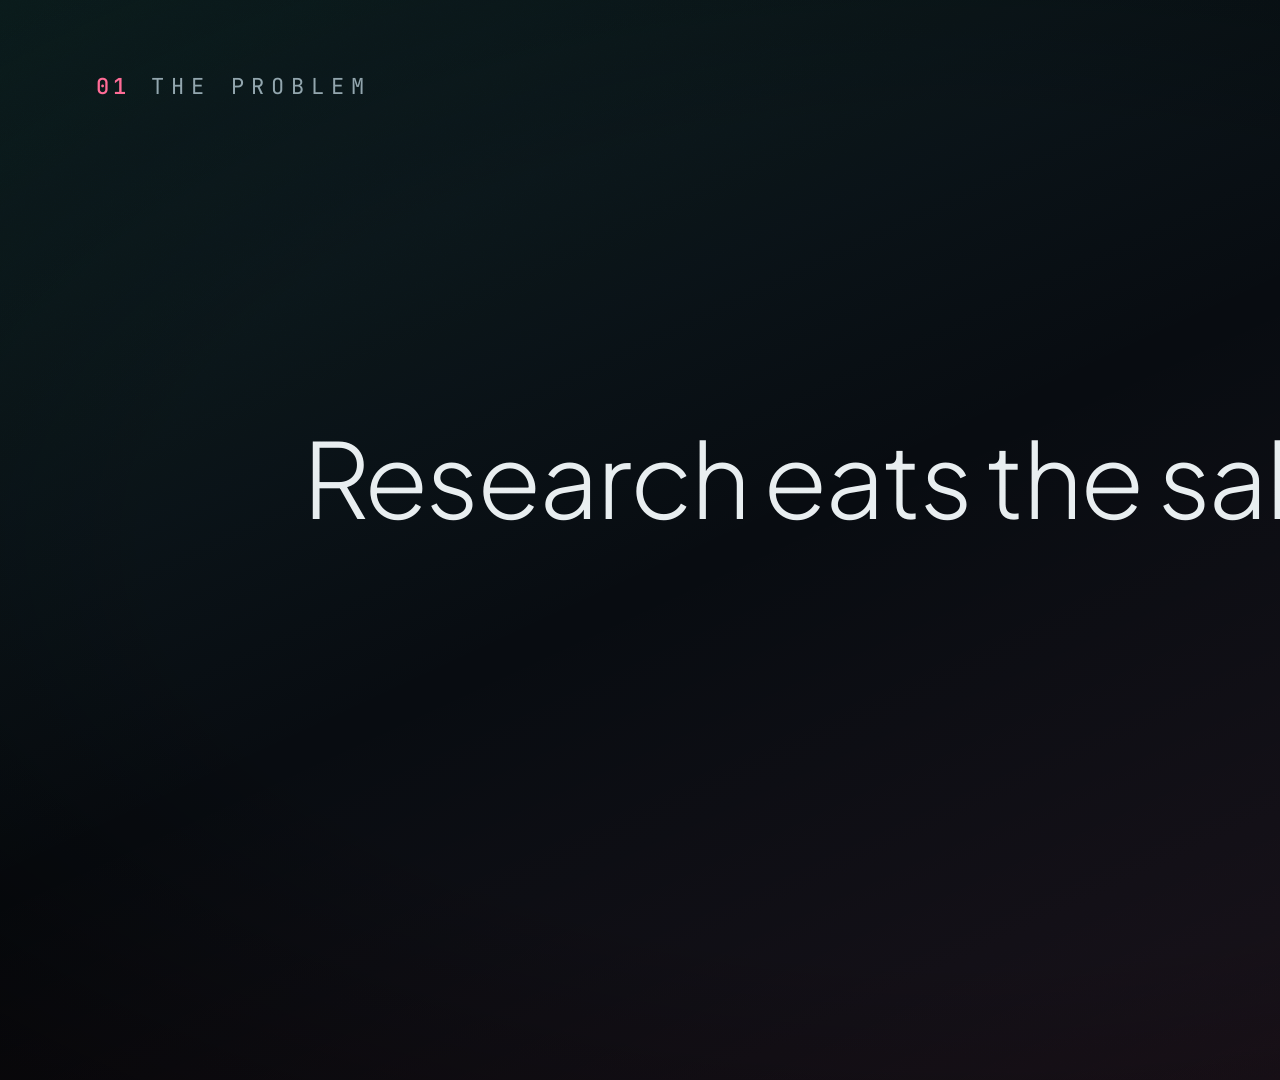
<file: brag-output/composition/index.html>
<!doctype html>
<html lang="en">
<head>
<meta charset="utf-8">
<title>Prospect and Outreach Agent</title>
<style>
@font-face{font-family:"Jakarta";src:url(assets/fonts/jakarta-300.woff2) format("woff2");font-weight:300}
@font-face{font-family:"Jakarta";src:url(assets/fonts/jakarta-400.woff2) format("woff2");font-weight:400}
@font-face{font-family:"Jakarta";src:url(assets/fonts/jakarta-600.woff2) format("woff2");font-weight:600}
@font-face{font-family:"JBMono";src:url(assets/fonts/jbmono-400.woff2) format("woff2");font-weight:400}
@font-face{font-family:"JBMono";src:url(assets/fonts/jbmono-500.woff2) format("woff2");font-weight:500}

:root{
  --ink:#070B10; --ink2:#0C1219; --line:#1E2A33; --line2:#2A3A45;
  --text:#E8EEF0; --muted:#8C9CA5;
  --teal:#3FD0C9; --magenta:#FF5C8A; --amber:#F2B25C;
}
html,body{margin:0;padding:0;background:var(--ink)}
#root{position:relative;width:1920px;height:1080px;overflow:hidden;background:var(--ink);
  color:var(--text);font-family:"Jakarta",sans-serif;font-weight:300}
.clip{position:absolute;inset:0}
.abs{position:absolute}
.mono{font-family:"JBMono",monospace;font-weight:400;letter-spacing:.08em}
.muted{color:var(--muted)}

/* ---------- Tokyo grade layers ---------- */
#bokeh .b{position:absolute;border-radius:50%;filter:blur(70px)}
#grade{background:linear-gradient(155deg,rgba(63,208,201,.10) 0%,rgba(7,11,16,0) 45%,rgba(255,92,138,.09) 100%);mix-blend-mode:screen}
#vignette{background:radial-gradient(ellipse 75% 70% at 50% 50%,rgba(0,0,0,0) 55%,rgba(0,0,0,.62) 100%)}
#grain{position:absolute;inset:-120px;opacity:.075;mix-blend-mode:overlay;
  background-image:url("data:image/svg+xml;utf8,<svg xmlns='http://www.w3.org/2000/svg' width='240' height='240'><filter id='n'><feTurbulence type='fractalNoise' baseFrequency='.9' numOctaves='2' stitchTiles='stitch'/><feColorMatrix values='0 0 0 0 1  0 0 0 0 1  0 0 0 0 1  0 0 0 1 0'/></filter><rect width='240' height='240' filter='url(%23n)'/></svg>");}
#hair{left:0;bottom:0;height:2px;width:1920px;background:linear-gradient(90deg,var(--teal),var(--magenta));transform-origin:0 50%;opacity:.7}

/* ---------- shared bits ---------- */
.label{left:96px;top:72px;display:flex;align-items:baseline;gap:20px}
.label .k{font-family:"JBMono";font-weight:500;font-size:22px;letter-spacing:.2em;color:var(--magenta)}
.label .t{font-family:"JBMono";font-size:22px;letter-spacing:.32em;text-transform:uppercase;color:var(--muted)}
.card{border:1px solid var(--line2);background:rgba(12,18,25,.82);border-radius:10px}
.node{border:1px solid var(--line2);background:rgba(12,18,25,.9);border-radius:12px;padding:22px 30px}
.node .k{font-family:"JBMono";font-weight:500;font-size:18px;color:var(--teal);letter-spacing:.28em}
.node .n{font-size:40px;font-weight:400;margin-top:4px;letter-spacing:-.01em}
.node .s{font-family:"JBMono";font-size:22px;color:var(--muted);letter-spacing:.08em;margin-top:6px}
.hl{background:var(--line2)}

/* scene 1 */
.win{width:540px;height:350px}
.win .bar{height:46px;border-bottom:1px solid var(--line);display:flex;align-items:center;gap:10px;padding:0 18px}
.win .dot{width:9px;height:9px;border-radius:50%;background:var(--line2)}
.win .ttl{margin-left:12px;font-family:"JBMono";font-size:22px;letter-spacing:.12em;color:var(--text)}
.win .sk{height:12px;border-radius:6px;background:#17222B;margin:22px 26px 0}
.tab{width:62px;height:30px;border:1px solid var(--line2);border-bottom:none;border-radius:8px 8px 0 0;background:rgba(12,18,25,.9)}
.tab::after{content:"";position:absolute;left:12px;top:12px;width:30px;height:5px;border-radius:3px;background:#22303A}

/* scene 3/4 */
.tool{left:120px;width:580px;height:76px;display:flex;align-items:center;gap:22px}
.tool .ic{width:52px;height:52px;border:1px solid var(--line2);border-radius:10px;display:flex;align-items:center;justify-content:center;font-family:"JBMono";font-size:20px;color:var(--teal)}
.tool .a{font-size:28px;font-weight:400}
.tool .b{font-family:"JBMono";font-size:21px;color:var(--muted);letter-spacing:.06em;margin-top:2px}
.row{left:820px;width:1000px;height:88px;display:flex;align-items:center;padding:0 28px;box-sizing:border-box}
.row .who{flex:1}
.row .nm{font-size:28px;font-weight:400}
.row .tt{font-family:"JBMono";font-size:21px;color:var(--muted);letter-spacing:.05em;margin-top:2px}
.pill{font-family:"JBMono";font-size:21px;letter-spacing:.04em;color:var(--teal);border:1px solid rgba(63,208,201,.4);border-radius:999px;padding:6px 14px}
.score{width:92px;text-align:right;font-family:"JBMono";font-weight:500;font-size:34px;color:var(--amber)}
.aside{font-family:"JBMono";font-size:22px;color:var(--magenta);letter-spacing:.08em;margin-left:16px}
.bar2{height:6px;border-radius:3px;background:#17222B;position:relative;width:420px}
.bar2 i{position:absolute;left:0;top:0;bottom:0;border-radius:3px;background:var(--amber);transform-origin:0 50%}

/* scene 5 */
#email{left:820px;top:220px;width:980px;height:520px;padding:34px 44px;box-sizing:border-box}
#email .meta{font-family:"JBMono";font-size:22px;color:var(--muted);letter-spacing:.04em;line-height:1.8}
#email .meta b{color:var(--text);font-weight:400}
#email .body{margin-top:26px;font-size:32px;line-height:1.55;font-weight:300}
#fact{position:relative;color:var(--text)}
#factline{position:absolute;left:0;right:0;bottom:-4px;height:2px;background:var(--teal);transform-origin:0 50%}
.caret{display:inline-block;width:2px;height:30px;background:var(--magenta);vertical-align:-4px;margin-left:2px}

/* scene 6 */
#btn{left:760px;top:690px;width:400px;height:76px;border-radius:12px;border:1px solid var(--teal);display:flex;align-items:center;justify-content:center;font-size:26px;font-weight:400;color:var(--text);background:rgba(63,208,201,.06)}
</style>
<script src="assets/vendor/gsap.min.js"></script>
<script src="assets/rms.js"></script>
</head>
<body>
<div id="root" data-composition-id="root" data-width="1920" data-height="1080" data-start="0" data-duration="38.43">

  <!-- background bokeh (Tokyo night lights) -->
  <div id="bokeh" class="clip" data-layout-allow-occlusion data-start="0" data-duration="38.43" data-track-index="0">
    <div class="b" id="b1" style="left:-140px;top:640px;width:620px;height:620px;background:#0F5A5C"></div>
    <div class="b" id="b2" style="left:1380px;top:-180px;width:640px;height:640px;background:#5A1736"></div>
    <div class="b" id="b3" style="left:1520px;top:760px;width:360px;height:360px;background:#5C3E12"></div>
    <div class="b" id="b4" style="left:620px;top:-260px;width:420px;height:420px;background:#123E55"></div>
  </div>

  <div id="vignette" class="clip" data-layout-allow-occlusion data-start="0" data-duration="38.43" data-track-index="9" style="pointer-events:none"></div>

  <!-- ======== SCENE 1 — the problem ======== -->
  <div id="s1" class="clip" data-layout-allow-occlusion data-start="0" data-duration="9.8" data-track-index="1">
    <div class="abs label" id="l1"><span class="k">01</span><span class="t">the problem</span></div>
    <div class="abs" id="headline" style="left:0;width:1920px;top:420px;text-align:center">
      <div style="font-size:104px;font-weight:300;letter-spacing:-.02em;line-height:1.1">Research eats the sales day.</div>
    </div>

    <div class="abs card win" id="w1" style="left:250px;top:330px"><div class="bar"><span class="dot"></span><span class="dot"></span><span class="dot"></span><span class="ttl">CRM</span></div><div class="sk" style="width:70%"></div><div class="sk" style="width:85%"></div><div class="sk" style="width:55%"></div><div class="sk" style="width:78%"></div><div class="sk" style="width:62%"></div></div>
    <div class="abs card win" id="w2" style="left:690px;top:390px"><div class="bar"><span class="dot"></span><span class="dot"></span><span class="dot"></span><span class="ttl">Contact list</span></div><div class="sk" style="width:60%"></div><div class="sk" style="width:80%"></div><div class="sk" style="width:72%"></div><div class="sk" style="width:50%"></div><div class="sk" style="width:66%"></div></div>
    <div class="abs card win" id="w3" style="left:1130px;top:330px"><div class="bar"><span class="dot"></span><span class="dot"></span><span class="dot"></span><span class="ttl">Search</span></div><div class="sk" style="width:88%"></div><div class="sk" style="width:64%"></div><div class="sk" style="width:76%"></div><div class="sk" style="width:58%"></div><div class="sk" style="width:82%"></div></div>
    <div id="tabs"></div>

    <div class="abs card" id="onemail" style="left:610px;top:380px;width:700px;height:260px;padding:30px 38px;box-sizing:border-box">
      <div class="mono muted" style="font-size:20px;letter-spacing:.3em">DRAFT · TEMPLATE 07</div>
      <div style="font-size:34px;font-weight:300;margin-top:18px;line-height:1.5">Hi <span style="color:var(--magenta)">{first_name}</span>, hope this finds you well. I wanted to reach out about…</div>
    </div>
  </div>

  <!-- ======== SCENE 2 — the manager ======== -->
  <div id="s2" class="clip" data-layout-allow-occlusion data-start="9.8" data-duration="5.85" data-track-index="2">
    <div class="abs label"><span class="k">02</span><span class="t">the orchestrator</span></div>
    <div class="abs card" id="target" style="left:510px;top:190px;width:900px;height:74px;display:flex;align-items:center;gap:26px;padding:0 30px;box-sizing:border-box">
      <span class="mono" style="font-size:20px;letter-spacing:.3em;color:var(--magenta)">TARGET</span>
      <span style="font-size:25px;font-weight:400">VP Sales, CRO · software · 200–2,000 staff · US</span>
    </div>
    <div class="abs hl" id="c0" style="left:959px;top:264px;width:2px;height:126px;transform-origin:50% 0"></div>
    <div class="abs node" id="mgr" style="left:700px;top:390px;width:520px;box-sizing:border-box;text-align:center;border-color:rgba(255,92,138,.55)">
      <div class="k" style="color:var(--magenta)">ORCHESTRATOR</div><div class="n">Manager Agent</div><div class="s">plans · delegates · checks</div>
    </div>
    <div class="abs hl" id="c1" style="left:959px;top:572px;width:2px;height:60px;transform-origin:50% 0"></div>
    <div class="abs hl" id="c2" style="left:560px;top:632px;width:800px;height:2px;transform-origin:50% 50%"></div>
    <div class="abs hl" id="c3" style="left:560px;top:632px;width:2px;height:60px;transform-origin:50% 0"></div>
    <div class="abs hl" id="c4" style="left:1358px;top:632px;width:2px;height:60px;transform-origin:50% 0"></div>
    <div class="abs node" id="nres" style="left:340px;top:692px;width:440px;box-sizing:border-box;text-align:center">
      <div class="k">SUB-AGENT</div><div class="n">Research Agent</div><div class="s">finds · checks · ranks</div>
    </div>
    <div class="abs node" id="nout" style="left:1140px;top:692px;width:440px;box-sizing:border-box;text-align:center">
      <div class="k">SUB-AGENT</div><div class="n">Outreach Agent</div><div class="s">writes · cites · syncs</div>
    </div>
  </div>

  <!-- ======== SCENE 3 — research tools ======== -->
  <div id="s3" class="clip" data-layout-allow-occlusion data-start="15.65" data-duration="8.15" data-track-index="3">
    <div class="abs label"><span class="k">03</span><span class="t">research</span></div>
    <div class="abs node" id="rnode" style="left:120px;top:190px;width:580px;box-sizing:border-box">
      <div class="k">SUB-AGENT</div><div class="n">Research Agent</div>
    </div>
    <div class="abs tool" id="t1" style="top:390px"><div class="ic">◫</div><div><div class="a">CRM records</div><div class="b">accounts · owners · history</div></div></div>
    <div class="abs tool" id="t2" style="top:490px"><div class="ic">◎</div><div><div class="a">Contact database</div><div class="b">people search by role</div></div></div>
    <div class="abs tool" id="t3" style="top:590px"><div class="ic">@</div><div><div class="a">Email check</div><div class="b">verified before send</div></div></div>
    <div class="abs tool" id="t4" style="top:690px"><div class="ic">⌕</div><div><div class="a">Web search</div><div class="b">news · job posts · funding</div></div></div>
  </div>

  <!-- leads list: shared by scenes 3 and 4 -->
  <div id="leads" class="clip" data-layout-allow-occlusion data-start="20.8" data-duration="6.3" data-track-index="4">
    <div class="abs mono muted" id="lhead" style="left:820px;top:206px;font-size:20px;letter-spacing:.3em">LEADS FOUND · 4</div>
    <div class="abs card row" id="r0" style="top:260px"><div class="who"><div class="nm">Elena Ruiz</div><div class="tt">Head of RevOps · Brightpath</div></div><span class="pill">new office · 120 days</span><span class="score" id="sc0">0</span></div>
    <div class="abs card row" id="r1" style="top:364px"><div class="who"><div class="nm">Tom Becker</div><div class="tt">VP Finance · Corvel Group</div></div><span class="pill">new CFO · 70 days</span><span class="score" id="sc1">0</span></div>
    <div class="abs card row" id="r2" style="top:468px"><div class="who"><div class="nm">Maya Chen</div><div class="tt">CRO · Northwind Cloud</div></div><span class="pill">hiring 14 AEs · 9 days</span><span class="score" id="sc2">0</span></div>
    <div class="abs card row" id="r3" style="top:572px"><div class="who"><div class="nm">Arjun Rao</div><div class="tt">VP Sales · Ledgerly</div></div><span class="pill">Series C · 41 days</span><span class="score" id="sc3">0</span></div>
    <div class="abs aside" id="aside" style="left:1376px;top:790px">set aside · out of profile</div>
  </div>

  <!-- ======== SCENE 4 — prioritize ======== -->
  <div id="s4" class="clip" data-layout-allow-occlusion data-start="23.7" data-duration="3.3" data-track-index="5">
    <div class="abs label"><span class="k">04</span><span class="t">prioritize</span></div>
    <div class="abs" id="brk" style="left:120px;top:250px;width:580px">
      <div class="mono" style="font-size:20px;letter-spacing:.3em;color:var(--amber)">LEAD SCORE</div>
      <div style="display:flex;align-items:baseline;gap:18px;margin-top:6px"><span style="font-size:110px;font-weight:300;color:var(--amber);line-height:1" id="bigscore">0</span><span class="mono muted" style="font-size:18px">/ 100</span></div>
      <div class="mono" style="font-size:22px;letter-spacing:.2em;color:var(--text);margin-top:6px">PRIORITY NOW · MAYA CHEN</div>
      <div style="margin-top:44px;display:flex;flex-direction:column;gap:26px">
        <div><div class="mono muted" style="font-size:21px;margin-bottom:10px;display:flex;justify-content:space-between;width:420px"><span>account fit</span><span>40/40</span></div><div class="bar2"><i id="k1" style="width:100%"></i></div></div>
        <div><div class="mono muted" style="font-size:21px;margin-bottom:10px;display:flex;justify-content:space-between;width:420px"><span>persona fit</span><span>20/20</span></div><div class="bar2"><i id="k2" style="width:100%"></i></div></div>
        <div><div class="mono muted" style="font-size:21px;margin-bottom:10px;display:flex;justify-content:space-between;width:420px"><span>intent</span><span>15/25</span></div><div class="bar2"><i id="k3" style="width:60%"></i></div></div>
        <div><div class="mono muted" style="font-size:21px;margin-bottom:10px;display:flex;justify-content:space-between;width:420px"><span>timing</span><span>15/15</span></div><div class="bar2"><i id="k4" style="width:100%"></i></div></div>
      </div>
    </div>
  </div>

  <!-- ======== SCENE 5 — outreach ======== -->
  <div id="s5" class="clip" data-layout-allow-occlusion data-start="27.0" data-duration="6.3" data-track-index="6">
    <div class="abs label"><span class="k">05</span><span class="t">outreach</span></div>
    <div class="abs node" id="onode" style="left:120px;top:190px;width:580px;box-sizing:border-box">
      <div class="k">SUB-AGENT</div><div class="n">Outreach Agent</div>
    </div>
    <div class="abs tool" id="u1" style="top:390px"><div class="ic">≡</div><div><div class="a">Sales playbook</div><div class="b">pains · value · tone</div></div></div>
    <div class="abs tool" id="u2" style="top:490px"><div class="ic">✓</div><div><div class="a">Fact check</div><div class="b">every claim has a source</div></div></div>
    <div class="abs tool" id="u3" style="top:590px"><div class="ic">⇄</div><div><div class="a">CRM sync</div><div class="b">drafts · status · notes</div></div></div>

    <div class="abs card" id="email">
      <div class="meta">To&nbsp;&nbsp;&nbsp;&nbsp;&nbsp;&nbsp;<b>Maya Chen · CRO, Northwind Cloud</b><br>Subject&nbsp;<b>14 new reps at Northwind</b></div>
      <div class="body"><span id="e1"></span><span id="fact"><span id="e2"></span><span id="factline"></span></span><span id="e3"></span><span class="caret" id="caret"></span></div>
      <div class="abs mono" id="src" style="left:44px;bottom:30px;font-size:21px;color:var(--teal);letter-spacing:.06em">↳ source · company job posts · 9 days ago</div>
    </div>
    <div class="abs" id="synced" style="left:1530px;top:770px;display:flex;align-items:center;gap:12px;border:1px solid rgba(63,208,201,.5);border-radius:999px;padding:12px 24px;background:rgba(63,208,201,.08)">
      <span style="color:var(--teal);font-size:22px">✓</span><span class="mono" style="font-size:24px;color:var(--text)">Synced to CRM</span>
    </div>
  </div>

  <!-- ======== SCENE 6 — outro ======== -->
  <div id="s6" class="clip" data-layout-allow-occlusion data-start="33.3" data-duration="5.13" data-track-index="7">
    <div class="abs" id="otitle" style="left:0;width:1920px;top:392px;text-align:center;font-size:104px;font-weight:300;letter-spacing:-.02em">Prospect and Outreach Agent</div>
    <div class="abs mono muted" id="osub" style="left:0;width:1920px;top:552px;text-align:center;font-size:24px;letter-spacing:.4em">RESEARCH · PRIORITIZE · PERSONALIZE</div>
    <div class="abs" id="btn">Run prospecting</div>
    <div class="abs" id="btnbar" style="left:780px;top:784px;width:360px;height:2px;background:var(--teal);transform-origin:0 50%"></div>
    <svg class="abs" id="cursor" style="left:0;top:0" width="34" height="46" viewBox="0 0 34 46"><path d="M2 2 L2 38 L11 29 L18 44 L24 41 L17 27 L30 27 Z" fill="#E8EEF0" stroke="#070B10" stroke-width="2"/></svg>
  </div>

  <!-- grade + grain on top of everything -->
  <div id="grade" class="clip" data-layout-allow-occlusion data-start="0" data-duration="38.43" data-track-index="8" style="pointer-events:none"></div>
  <div id="grainwrap" class="clip" data-layout-allow-occlusion data-start="0" data-duration="38.43" data-track-index="10" style="pointer-events:none;overflow:hidden"><div id="grain"></div></div>
  <div id="hairwrap" class="clip" data-layout-allow-occlusion data-start="0" data-duration="38.43" data-track-index="11" style="pointer-events:none"><div class="abs" id="hair"></div></div>

  <!-- ======== audio ======== -->
  <audio id="vo" data-start="0" data-duration="38.43" data-track-index="20" data-volume="1" src="assets/voiceover.wav"></audio>
  <audio id="music" data-start="0" data-duration="38.43" data-track-index="21" data-volume="0.14" data-fade-in="1" data-fade-out="2.5" src="assets/music/happy-beats-business-moves-vol-1-by-ende-dot-app.mp3"></audio>
  <audio id="fx1"  data-start="0.2"  data-duration="1" data-track-index="22" data-volume="0.45" src="assets/sfx/rollover2.ogg"></audio>
  <audio id="fx2"  data-start="2.55"  data-duration="1" data-track-index="23" data-volume="0.6" src="assets/sfx/drop_001.ogg"></audio>
  <audio id="fx3"  data-start="3.5" data-duration="1" data-track-index="24" data-volume="0.6" src="assets/sfx/drop_002.ogg"></audio>
  <audio id="fx4"  data-start="4.55" data-duration="1" data-track-index="25" data-volume="0.6" src="assets/sfx/drop_001.ogg"></audio>
  <audio id="fx5"  data-start="6.75" data-duration="1" data-track-index="26" data-volume="0.55" src="assets/sfx/click_003.ogg"></audio>
  <audio id="fx6"  data-start="10.0"  data-duration="2" data-track-index="27" data-volume="0.5" src="assets/sfx/bong_001.ogg"></audio>
  <audio id="fx7"  data-start="12.15" data-duration="1" data-track-index="28" data-volume="0.55" src="assets/sfx/drop_002.ogg"></audio>
  <audio id="fx8"  data-start="13.45" data-duration="1" data-track-index="29" data-volume="0.4" src="assets/sfx/rollover2.ogg"></audio>
  <audio id="fx9"  data-start="16.88" data-duration="1" data-track-index="30" data-volume="0.45" src="assets/sfx/click_003.ogg"></audio>
  <audio id="fx10" data-start="20.48" data-duration="1" data-track-index="31" data-volume="0.45" src="assets/sfx/click_003.ogg"></audio>
  <audio id="fx11" data-start="21.0" data-duration="1" data-track-index="32" data-volume="0.55" src="assets/sfx/drop_001.ogg"></audio>
  <audio id="fx12" data-start="24.0" data-duration="1" data-track-index="33" data-volume="0.5" src="assets/sfx/click_003.ogg"></audio>
  <audio id="fx13" data-start="25.5" data-duration="1" data-track-index="34" data-volume="0.6" src="assets/sfx/drop_002.ogg"></audio>
  <audio id="fx14" data-start="27.9" data-duration="1" data-track-index="35" data-volume="0.3" src="assets/sfx/keypress-001.wav"></audio>
  <audio id="fx15" data-start="28.25" data-duration="1" data-track-index="36" data-volume="0.3" src="assets/sfx/keypress-003.wav"></audio>
  <audio id="fx16" data-start="28.6" data-duration="1" data-track-index="37" data-volume="0.3" src="assets/sfx/keypress-005.wav"></audio>
  <audio id="fx17" data-start="28.95" data-duration="1" data-track-index="38" data-volume="0.3" src="assets/sfx/keypress-007.wav"></audio>
  <audio id="fx18" data-start="29.3" data-duration="1" data-track-index="39" data-volume="0.3" src="assets/sfx/keypress-009.wav"></audio>
  <audio id="fx19" data-start="29.65" data-duration="1" data-track-index="40" data-volume="0.3" src="assets/sfx/keypress-003.wav"></audio>
  <audio id="fx20" data-start="30.0" data-duration="1" data-track-index="41" data-volume="0.3" src="assets/sfx/keypress-001.wav"></audio>
  <audio id="fx21" data-start="31.45" data-duration="1" data-track-index="42" data-volume="0.6" src="assets/sfx/drop_001.ogg"></audio>
  <audio id="fx22" data-start="33.5" data-duration="2" data-track-index="43" data-volume="0.55" src="assets/sfx/bong_001.ogg"></audio>
  <audio id="fx23" data-start="36.25" data-duration="1" data-track-index="44" data-volume="0.7" src="assets/sfx/mouseclick1.ogg"></audio>
</div>

<script>
(function(){
  const TOTAL = 38.43;
  const tl = gsap.timeline({ paused: true });
  const E = "power2.out";
  const fin  = (s,t,d=0.7,y=16) => tl.fromTo(s,{opacity:0,y:y},{opacity:1,y:0,duration:d,ease:E},t);
  const fout = (s,t,d=0.45) => tl.to(s,{opacity:0,duration:d,ease:"power1.in"},t);

  // ---------- global: bokeh drift + audio-reactive glow ----------
  tl.fromTo("#b1",{x:0,y:0},{x:120,y:-60,duration:TOTAL,ease:"none"},0);
  tl.fromTo("#b2",{x:0,y:0},{x:-140,y:80,duration:TOTAL,ease:"none"},0);
  tl.fromTo("#b3",{x:0,y:0},{x:-90,y:-50,duration:TOTAL,ease:"none"},0);
  tl.fromTo("#b4",{x:0,y:0},{x:160,y:40,duration:TOTAL,ease:"none"},0);
  const rms = window.MUSIC_RMS || [];
  const glow = {t:0};
  tl.fromTo(glow,{t:0},{t:TOTAL,duration:TOTAL,ease:"none",onUpdate(){
    const i = Math.min(rms.length-1, Math.max(0, Math.floor(glow.t*15)));
    const r = rms.length ? rms[i] : 0.5;
    const base = Math.min(1, glow.t/1.2);           // fade the lights up at the start
    const o = base*(0.42 + 0.28*r);                  // subtle breath with the music
    gsap.set("#b1",{opacity:o}); gsap.set("#b2",{opacity:o*0.95});
    gsap.set("#b3",{opacity:o*0.7}); gsap.set("#b4",{opacity:o*0.8});
  }},0);

  // film grain jitter (seeded, 12 steps per second)
  let seed = 7; const rnd = () => (seed = (seed*16807)%2147483647)/2147483647;
  for (let k=0; k<TOTAL*12; k++) tl.set("#grain",{x:Math.round(rnd()*200-100),y:Math.round(rnd()*200-100)},k/12);
  tl.fromTo("#hair",{scaleX:0},{scaleX:1,duration:TOTAL,ease:"none"},0);

  // ---------- scene 1: the problem ----------
  // frame 0 already shows the problem statement (thumbnail-safe)
  tl.fromTo("#l1",{opacity:1},{opacity:1,duration:0.1},0);
  tl.fromTo("#headline",{opacity:1,y:0},{opacity:1,y:-8,duration:2.2,ease:"none"},0);
  tl.to("#headline",{opacity:0,y:-30,duration:0.4,ease:"power1.in"},2.2);
  // windows: CRM, contact list, search (match the narration)
  tl.fromTo("#w1",{opacity:0,y:30,rotation:-1.2},{opacity:1,y:0,rotation:-1.2,duration:0.5,ease:E},2.55);
  tl.fromTo("#w2",{opacity:0,y:30,rotation:0.8},{opacity:1,y:0,rotation:0.8,duration:0.5,ease:E},3.5);
  tl.fromTo("#w3",{opacity:0,y:30,rotation:-0.6},{opacity:1,y:0,rotation:-0.6,duration:0.5,ease:E},4.55);
  // ten search tabs pile up on the search window
  const tabs = document.getElementById("tabs");
  for (let k=0;k<10;k++){
    const d = document.createElement("div");
    d.className = "abs tab"; d.style.left = (1140 + k*50) + "px"; d.style.top = "300px"; d.style.zIndex = 5;
    tabs.appendChild(d);
    tl.fromTo(d,{opacity:0,y:10},{opacity:1,y:0,duration:0.18,ease:E},4.7 + k*0.1);
  }
  // it all collapses into one generic template email
  tl.to(["#w1","#w2","#w3","#tabs"],{opacity:0,scale:0.6,duration:0.55,ease:"power2.in"},6.3);
  tl.fromTo("#onemail",{opacity:0,scale:0.94},{opacity:1,scale:1,duration:0.55,ease:E},6.75);
  fout(["#onemail","#l1"],9.4,0.35);

  // ---------- scene 2: the manager ----------
  fin("#s2 .label",9.85,0.5,0);
  tl.fromTo("#mgr",{opacity:0,scale:0.94},{opacity:1,scale:1,duration:0.8,ease:E},10.02); // beat-locked: 10.02s
  fin("#target",12.15,0.55,-14);
  tl.fromTo("#c0",{scaleY:0},{scaleY:1,duration:0.4,ease:"power1.out"},12.5);
  tl.fromTo("#c1",{scaleY:0},{scaleY:1,duration:0.25,ease:"none"},13.45);
  tl.fromTo("#c2",{scaleX:0},{scaleX:1,duration:0.4,ease:"power1.out"},13.65);
  tl.fromTo(["#c3","#c4"],{scaleY:0},{scaleY:1,duration:0.25,ease:"none"},14.0);
  fin("#nres",14.2,0.55,12);
  fin("#nout",14.45,0.55,12);
  fout("#s2 > *",15.3,0.35);

  // ---------- scene 3: research ----------
  fin("#s3 .label",15.7,0.5,0);
  fin("#rnode",15.8,0.6,10);
  [["#t1",16.88],["#t2",17.75],["#t3",19.15],["#t4",20.45]].forEach(([s,t])=>{
    tl.fromTo(s,{opacity:0,x:-18},{opacity:1,x:0,duration:0.5,ease:E},t);
    tl.fromTo(s+" .ic",{borderColor:"#3FD0C9"},{borderColor:"#2A3A45",duration:1.2},t+0.3);
  });
  fin("#lhead",20.85,0.4,0);
  // beat-grid: rows at 21.02, 21.52, 22.01, 22.51 (full set then holds ~1.2s+)
  ["#r0","#r1","#r2","#r3"].forEach((s,k)=> tl.fromTo(s,{opacity:0,x:30},{opacity:1,x:0,duration:0.45,ease:E},[21.02,21.52,22.01,22.51][k]));
  fout("#s3 > *",23.4,0.3);

  // ---------- scene 4: prioritize ----------
  fin("#s4 .label",23.7,0.4,0);
  fin("#brk",23.8,0.5,10);
  tl.to("#lhead",{opacity:0,duration:0.2},23.7);
  tl.fromTo(".score",{opacity:0},{opacity:1,duration:0.25},23.95);
  const scores = [58,43,90,78];
  scores.forEach((v,k)=>{
    const o={v:0};
    tl.fromTo(o,{v:0},{v:v,duration:0.9,ease:"power2.out",onUpdate(){document.getElementById("sc"+k).textContent=Math.round(o.v);}},24.01); // beat-locked: 24.01s
  });
  const bs={v:0};
  tl.fromTo(bs,{v:0},{v:90,duration:0.9,ease:"power2.out",onUpdate(){document.getElementById("bigscore").textContent=Math.round(bs.v);}},24.01);
  ["#k1","#k2","#k3","#k4"].forEach((s,k)=> tl.fromTo(s,{scaleX:0},{scaleX:1,duration:0.6,ease:E},24.1+k*0.12));
  // the out-of-profile lead is set aside
  tl.to("#r1",{opacity:0.32,duration:0.4},24.8);
  // best fit goes first: re-sort (beat-locked: 25.52s)
  tl.to("#r2",{y:-208,duration:0.6,ease:"power3.inOut"},25.52);
  tl.to("#r3",{y:-208,duration:0.6,ease:"power3.inOut"},25.52);
  tl.to("#r0",{y:208,duration:0.6,ease:"power3.inOut"},25.52);
  tl.to("#r1",{y:208,duration:0.6,ease:"power3.inOut"},25.52);
  tl.to("#r2",{borderColor:"rgba(255,92,138,.75)",duration:0.4},25.9);
  fin("#aside",26.05,0.4,6);
  fout(["#s4 > *","#leads > *"],26.7,0.3);

  // ---------- scene 5: outreach ----------
  fin("#s5 .label",27.0,0.4,0);
  fin("#onode",27.05,0.5,10);
  fin("#u1",27.3,0.45,0); fin("#u2",27.6,0.45,0); fin("#u3",27.9,0.45,0);
  fin("#email",27.4,0.5,14);
  const segs = [
    ["e1","Hi Maya, I saw Northwind Cloud is "],
    ["e2","hiring 14 account executives"],
    ["e3",". That is a lot of new reps to coach. Open to a short chat?"]
  ];
  const N = segs.reduce((a,s)=>a+s[1].length,0);
  const ty = {n:0};
  tl.fromTo(ty,{n:0},{n:N,duration:2.7,ease:"none",onUpdate(){
    let left = Math.round(ty.n);
    segs.forEach(([id,txt])=>{ const c=Math.max(0,Math.min(txt.length,left)); document.getElementById(id).textContent=txt.slice(0,c); left-=c; });
  }},27.85);
  tl.fromTo("#caret",{opacity:1},{opacity:0,duration:0.01},30.8);
  tl.fromTo("#factline",{scaleX:0},{scaleX:1,duration:0.5,ease:E},30.25);
  tl.fromTo("#src",{opacity:0},{opacity:1,duration:0.4},30.45);
  tl.fromTo("#synced",{opacity:0,y:12,scale:0.96},{opacity:1,y:0,scale:1,duration:0.45,ease:E},31.45);
  tl.fromTo("#u3 .ic",{borderColor:"#2A3A45"},{borderColor:"#3FD0C9",duration:0.3},31.45);
  fout("#s5 > *",32.95,0.35);

  // ---------- scene 6: outro ----------
  tl.fromTo("#otitle",{opacity:0,y:20,scale:1.02},{opacity:1,y:0,scale:1,duration:1.1,ease:E},33.52); // beat-locked: 33.52s
  fin("#osub",34.5,0.6,0);
  fin("#btn",35.35,0.5,10);
  tl.fromTo("#cursor",{opacity:0,x:1260,y:900},{opacity:1,x:1100,y:830,duration:0.3,ease:"none"},35.5);
  tl.to("#cursor",{x:968,y:735,duration:0.45,ease:"power2.inOut"},35.8);
  tl.to("#btn",{scale:0.96,duration:0.08},36.25);
  tl.to("#btn",{scale:1,backgroundColor:"rgba(63,208,201,.22)",duration:0.25},36.33);
  tl.fromTo("#btnbar",{scaleX:0},{scaleX:1,duration:1.5,ease:"power1.inOut"},36.35);
  tl.to("#cursor",{opacity:0,duration:0.3},36.9);
  fout("#s6 > *",37.85,0.55);

  window.__timelines = window.__timelines || {};
  window.__timelines["root"] = tl;
})();
</script>
</body>
</html>
</file>
